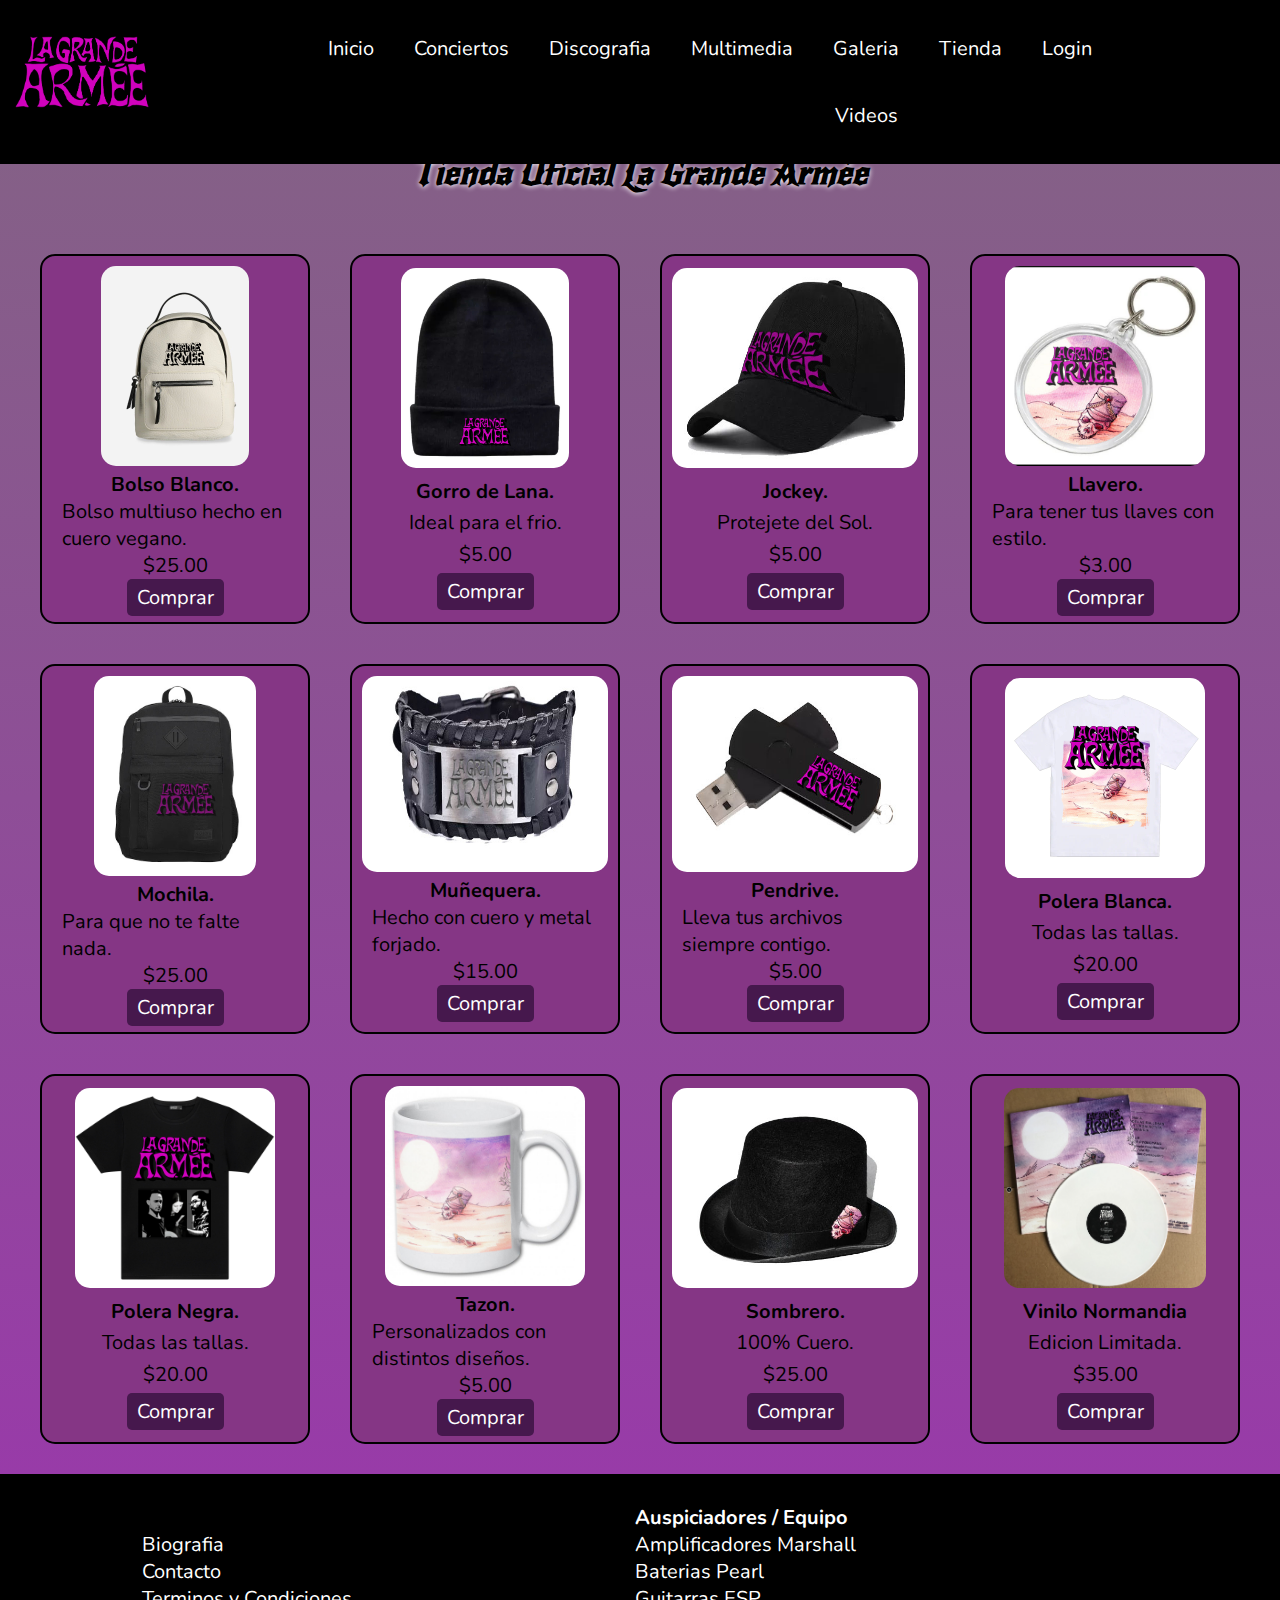
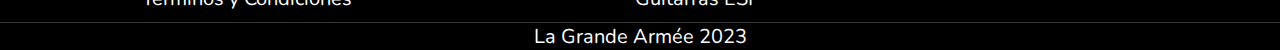
<file: index.html>
<!DOCTYPE html>
<html lang="es">
<head>
    <meta charset="UTF-8">
    <meta name="viewport" content="width=device-width, initial-scale=1.0">
    <!--SEO-->
    <meta name="description" content="Explora nuestra tienda oficial para obtener merchandising exclusivo de La Grande Armée. Camisetas, vinilos y más para los verdaderos fans del stoner rock.">
    <title>La Grande Arm​é​e</title>
    <link rel="shortcut icon" href="./assets/images/favicon.ico" type="image/x-icon">
    <link rel="stylesheet" href="https://cdnjs.cloudflare.com/ajax/libs/font-awesome/6.4.0/css/all.min.css" integrity="sha512-iecdLmaskl7CVkqkXNQ/ZH/XLlvWZOJyj7Yy7tcenmpD1ypASozpmT/E0iPtmFIB46ZmdtAc9eNBvH0H/ZpiBw==" crossorigin="anonymous" referrerpolicy="no-referrer" />
    <link rel="stylesheet" href="./styles/styles.css">
    <!--Bootstrap-->
    <link href="https://cdn.jsdelivr.net/npm/bootstrap@5.3.0/dist/css/bootstrap.min.css" rel="stylesheet" integrity="sha384-9ndCyUaIbzAi2FUVXJi0CjmCapSmO7SnpJef0486qhLnuZ2cdeRhO02iuK6FUUVM" crossorigin="anonymous">
    <script src="https://cdn.jsdelivr.net/npm/bootstrap@5.3.0/dist/js/bootstrap.bundle.min.js" integrity="sha384-geWF76RCwLtnZ8qwWowPQNguL3RmwHVBC9FhGdlKrxdiJJigb/j/68SIy3Te4Bkz" crossorigin="anonymous"></script>

</head>
<body>
     <!-- Menu-->
     <nav class="nav-bar">
        <div class="logo">
            <a href="../index.html">
                <img src="./assets/images/logo.png" alt="logo">
            </a>
        </div>
        <i class="fa-solid fa-bars"></i>
        <ul>
            <li> <a href="../index.html">Inicio</a></li>
            <li> <a href="./conciertos.html">Conciertos</a></li>
            <li> <a href="./discografia.html">Discografia</a></li>
            <li class="dropdown">
                <a class="dropdown-toggle" href="#" id="navbarDropdown" role="button" data-bs-toggle="dropdown" aria-haspopup="true" aria-expanded="false">
                  Multimedia
                </a>
                <div class="dropdown-menu bg" aria-labelledby="navbarDropdown">
                  <a class="dropdown-item" href="./galeria.html">Galeria</a>
                  <a class="dropdown-item" href="./videos.html">Videos</a>
                </div>
              </li>
            <li> <a href="./tienda.html">Tienda</a></li>
            <li> <a href="./login.html">Login</a></li>
 </ul>
        <div class="carrito">
                <!--Solo para mostrar contenido, aun sin funcionalidad-->
                <i class="fa-sharp fa-solid fa-cart-shopping"></i>
            </div>
    </nav>        
    <header class="header">    
    
    </header>
    <!--Contenido-->
    <main class="main">
        <section class="tienda">
            <h1 class="titulo__formato">Tienda Oficial <br class="salto_linea"> La Grande Armée</h1>
            <div class="tarjetas">
                <div class="producto">
                    <div class="tarjeta-producto">
                        <img src="./assets/images/tienda/bolso_blanco.jpg" alt="">
                        <h5>Bolso Blanco.</h5>
                        <p>Bolso multiuso hecho en cuero vegano.</p>
                        <span>$25.00</span>
                        <button type="button" class="boton-principal">Comprar</button>
                    </div>
                    <div class="tarjeta-producto">
                        <img src="./assets/images/tienda/gorro_lana.jpg" alt="">
                        <h5>Gorro de Lana.</h5>
                        <p>Ideal para el frio.</p>
                        <span>$5.00</span>
                        <button type="button" class="boton-principal">Comprar</button>
                    </div>
                    <div class="tarjeta-producto">
                        <img src="./assets/images/tienda/jockey.jpg" alt="">
                        <h5>Jockey.</h5>
                        <p>Protejete del Sol.</p>
                        <span>$5.00</span>
                        <button type="button" class="boton-principal">Comprar</button>
                    </div>
                    <div class="tarjeta-producto">
                        <img src="./assets/images/tienda/llavero.jpg" alt="">
                        <h5>Llavero.</h5>
                        <p>Para tener tus llaves con estilo.</p>
                        <span>$3.00</span>
                        <button type="button" class="boton-principal">Comprar</button>
                    </div>
                    <div class="tarjeta-producto">
                        <img src="./assets/images/tienda/mochila.jpg" alt="">
                        <h5>Mochila.</h5>
                        <p>Para que no te falte nada.</p>
                        <span>$25.00</span>
                        <button type="button" class="boton-principal">Comprar</button>
                    </div>
                    <div class="tarjeta-producto">
                        <img src="./assets/images/tienda/muñequera1.jpg" alt="">
                        <h5>Muñequera.</h5>
                        <p>Hecho con cuero y metal forjado.</p>
                        <span>$15.00</span>
                        <button type="button" class="boton-principal">Comprar</button>
                    </div>
                    <div class="tarjeta-producto">
                        <img src="./assets/images/tienda/pendrive.jpg" alt="">
                        <h5>Pendrive.</h5>
                        <p>Lleva tus archivos siempre contigo.</p>
                        <span>$5.00</span>
                        <button type="button" class="boton-principal">Comprar</button>
                    </div>
                    <div class="tarjeta-producto">
                        <img src="./assets/images/tienda/polera_blanca.jpg" alt="">
                        <h5>Polera Blanca.</h5>
                        <p>Todas las tallas.</p>
                        <span>$20.00</span>
                        <button type="button" class="boton-principal">Comprar</button>
                    </div>
                    <div class="tarjeta-producto">
                        <img src="./assets/images/tienda/polera_negra_img.jpg" alt="">
                        <h5>Polera Negra.</h5>
                        <p>Todas las tallas.</p>
                        <span>$20.00</span>
                        <button type="button" class="boton-principal">Comprar</button>
                    </div>
                    <div class="tarjeta-producto">
                        <img src="./assets/images/tienda/tazon.jpg" alt="">
                        <h5>Tazon.</h5>
                        <p>Personalizados con distintos diseños.</p>
                        <span>$5.00</span>
                        <button type="button" class="boton-principal">Comprar</button>
                    </div>
                    <div class="tarjeta-producto">
                        <img src="./assets/images/tienda/sombrero.jpg" alt="">
                        <h5>Sombrero.</h5>
                        <p>100% Cuero.</p>
                        <span>$25.00</span>
                        <button type="button" class="boton-principal">Comprar</button>
                    </div>
                    <div class="tarjeta-producto">
                        <img src="./assets/images/tienda/vinilo.png" alt="">
                        <h5>Vinilo Normandia</h5>
                        <p>Edicion Limitada.</p>
                        <span>$35.00</span>
                        <button type="button" class="boton-principal">Comprar</button>
                    </div>
                </div>
            </div>
     </section>
    </main>

     <!-- Footer-->
     <footer class="footer">
        <div class="link-page">
            <h2>Links de Interes</h2>
            <ul>
                <li><a href="./bio.html">Biografia</a></li>
                <li><a href="./contacto.html">Contacto</a></li>
                <li><a href="./terminos_condiciones.html">Terminos y Condiciones</a></li>
            </ul>
            
        </div>
        <div class="auspiciadores-equipo">
            <h2>Auspiciadores / Equipo</h2>
            <ul>
                <li>Amplificadores <a href="https://marshall.com/" target="_blank" rel="noopener noreferrer">Marshall</a></li>
                <li>Baterias <a href="https://pearldrum.com/" target="_blank" rel="noopener noreferrer">Pearl</a></li>
                <li>Guitarras <a href="https://www.espguitars.com/" target="_blank" rel="noopener noreferrer">ESP</a></li>
            </ul>
    
        </div>
        <div class="social-media">
            <a href="https://www.facebook.com/lagrandearmee" target="_blank" rel="noopener noreferrer"><i class="fa-brands fa-facebook"></i></a>
            <a href="https://www.instagram.com/lagrandearmee_" target="_blank" rel="noopener noreferrer"><i class="fa-brands fa-instagram"></i></a> 
            <a href="https://open.spotify.com/artist/2Xt8kgBWkUXXSuIb2KbPSX" target="_blank" rel="noopener noreferrer"><i class="fa-brands fa-spotify"></i></a>
            <a href="https://lagrandrearmee.bandcamp.com/" target="_blank" rel="noopener noreferrer"> <i class="fa-brands fa-bandcamp"></i></a>
        </div>
        <div class="copyright">
                <p>La Grande Arm​é​e 2023</p>
        </div>
    </footer>

    <script src="./scripts/main.js"></script>
</body>
</html>
</file>
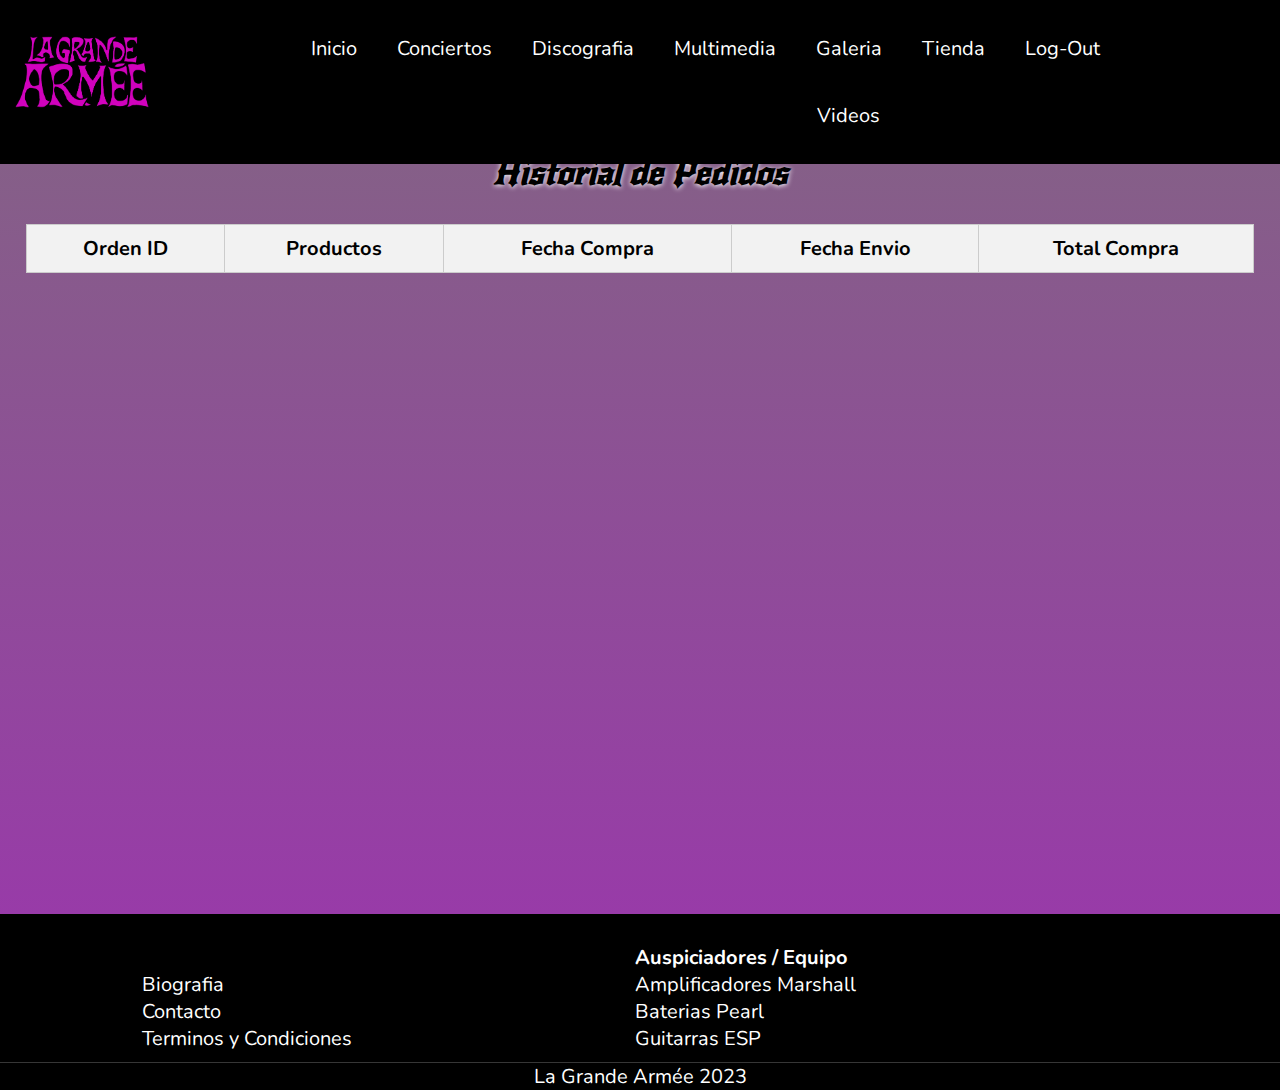
<file: pages/ordenes.html>
<!DOCTYPE html>
<html lang="es">

<head>
    <meta charset="UTF-8">
    <meta name="viewport" content="width=device-width, initial-scale=1.0">
    <!--SEO-->
    <meta name="description"
        content="¿Tienes preguntas o comentarios? Comunícate con nosotros a través de nuestra página de contacto. Estamos aquí para escucharte.">
    <title>La Grande Arm​é​e</title>
    <link rel="shortcut icon" href="../assets/images/favicon.ico" type="image/x-icon">
    <link rel="stylesheet" href="https://cdnjs.cloudflare.com/ajax/libs/font-awesome/6.4.0/css/all.min.css"
        integrity="sha512-iecdLmaskl7CVkqkXNQ/ZH/XLlvWZOJyj7Yy7tcenmpD1ypASozpmT/E0iPtmFIB46ZmdtAc9eNBvH0H/ZpiBw=="
        crossorigin="anonymous" referrerpolicy="no-referrer" />
    <link rel="stylesheet" href="../styles/styles.css">
    <!--Bootstrap-->
    <link href="https://cdn.jsdelivr.net/npm/bootstrap@5.3.0/dist/css/bootstrap.min.css" rel="stylesheet"
        integrity="sha384-9ndCyUaIbzAi2FUVXJi0CjmCapSmO7SnpJef0486qhLnuZ2cdeRhO02iuK6FUUVM" crossorigin="anonymous">
    <script src="https://cdn.jsdelivr.net/npm/bootstrap@5.3.0/dist/js/bootstrap.bundle.min.js"
        integrity="sha384-geWF76RCwLtnZ8qwWowPQNguL3RmwHVBC9FhGdlKrxdiJJigb/j/68SIy3Te4Bkz"
        crossorigin="anonymous"></script>

</head>

<body>
    <div id="menu">

    </div>
    <header class="header">

    </header>
    <!--Contenido-->
    <main class="main">
        <section class="contenido">
            <div class="historia-ordenes">
                <h1 class="titulo__formato">Historial de Pedidos</h1>
                <div class="ordenes">
                    <div  class="orden-procesada">
                        <table class="tabla-resumen">
                            <thead class="text-center">
                             <tr>
                                <th>Orden ID</th>
                                <th>Productos</th>
                                <th>Fecha Compra</th>
                                <th>Fecha Envio</th>
                                <th>Total Compra</th>
                             </tr>
                         </thead> 
                          <tbody id="orden-procesada">
                             <!--Se agregan los productos usando js-->                           
                          </tbody>
                         </table> 
                        <table class="tabla-resumen">
                            
                        </table>
                    </div>
                </div>

            </div>

        </section>
    </main>


    <!-- Footer-->
    <footer class="footer">
        <div class="link-page">
            <h2>Links de Interes</h2>
            <ul>
                <li><a href="./bio.html">Biografia</a></li>
                <li><a href="./contacto.html">Contacto</a></li>
                <li><a href="./terminos_condiciones.html">Terminos y Condiciones</a></li>
            </ul>

        </div>
        <div class="auspiciadores-equipo">
            <h2>Auspiciadores / Equipo</h2>
            <ul>
                <li>Amplificadores <a href="https://marshall.com/" target="_blank"
                        rel="noopener noreferrer">Marshall</a></li>
                <li>Baterias <a href="https://pearldrum.com/" target="_blank" rel="noopener noreferrer">Pearl</a></li>
                <li>Guitarras <a href="https://www.espguitars.com/" target="_blank" rel="noopener noreferrer">ESP</a>
                </li>
            </ul>

        </div>
        <div class="social-media">
            <a href="https://www.facebook.com/lagrandearmee" target="_blank" rel="noopener noreferrer"><i
                    class="fa-brands fa-facebook"></i></a>
            <a href="https://www.instagram.com/lagrandearmee_" target="_blank" rel="noopener noreferrer"><i
                    class="fa-brands fa-instagram"></i></a>
            <a href="https://open.spotify.com/artist/2Xt8kgBWkUXXSuIb2KbPSX" target="_blank"
                rel="noopener noreferrer"><i class="fa-brands fa-spotify"></i></a>
            <a href="https://lagrandrearmee.bandcamp.com/" target="_blank" rel="noopener noreferrer"> <i
                    class="fa-brands fa-bandcamp"></i></a>
        </div>
        <div class="copyright">
            <p>La Grande Arm​é​e 2023</p>
        </div>
    </footer>

    <script src="../mocks/clientes.js"></script>
    <script src="../mocks/ordenes.js"></script>
    <script src="../scripts/mensaje.js"></script>
    <script src="../classes/clases.js"></script>
    <script type="module" src="../scripts/mainOrdenes.js"></script>
</body>

</html>
</file>
<file: styles/styles.css>
/* Reset e import fuente */
@import url("https://fonts.googleapis.com/css2?family=New+Rocker&family=Nunito:wght@400;700&display=swap");
* {
  margin: 0;
  padding: 0;
  box-sizing: border-box;
  font-family: "Nunito", sans-serif;
  color: black;
  font-size: 20px;
}

/* Contenido principal */
.main {
  background-image: linear-gradient(rgb(132, 97, 134), rgb(152, 59, 168));
  min-height: 88vh;
  display: flex;
  flex-direction: column;
}
.main .contenido {
  margin: 0px 450px;
  padding-bottom: 15px;
}
.main .contenido .novedades {
  margin: 10px;
  padding: 10px;
  display: flex;
  flex-direction: row;
  flex-wrap: wrap;
  align-items: center;
  justify-content: center;
}
.main .contenido .novedades p {
  text-align: justify;
}
.main .contenido .novedades span {
  font-weight: bold;
}
@media (max-width: 1200px) {
  .main .contenido .novedades {
    margin: 0px;
  }
  .main .contenido .novedades p {
    height: 200px;
    overflow: auto;
    margin: 0px;
    padding: 20px;
  }
}
@media (max-width: 915px) and (orientation: landscape) {
  .main .contenido .novedades .novedades p {
    height: 150px;
    overflow: auto;
  }
}
.main .contenido .principal {
  display: flex;
  flex-direction: column;
  justify-content: center;
  align-items: center;
}
@media (min-width: 1201px) and (max-width: 1800px) {
  .main .contenido {
    margin: 0px 2vw;
  }
  .main .novedades p {
    padding: 0px 8vw;
  }
}
@media (max-width: 1200px) {
  .main .contenido {
    margin: 0px 4vw;
  }
}

.header {
  margin-top: 122px;
}
.header .slider h2 {
  font-size: 34px;
  font-family: "New Rocker", cursive;
  text-shadow: 0px 0px 10px white;
}
@media (max-width: 1200px) {
  .header .slider p {
    display: none;
  }
  .header .slider h1, .header .slider h5 {
    font-size: 30px;
  }
}
@media (max-width: 915px) and (orientation: landscape) {
  .header {
    margin-top: 90px;
  }
}

.titulo__formato {
  text-align: center;
  margin: 30px 0px;
  font-size: 34px;
  font-style: italic;
  font-family: "New Rocker", cursive;
  text-shadow: 0px 1px 5px #FFFFFF;
}
.titulo__formato .salto_linea {
  display: none;
}
@media (max-width: 557px) {
  .titulo__formato .salto_linea {
    display: block;
  }
}

.tarjetas {
  display: flex;
  flex-direction: column;
  align-items: center;
  margin: 20px;
}
.tarjetas .tarjeta-container {
  display: flex;
  align-items: center;
}
.tarjetas .tarjeta-container .tarjeta {
  width: 210px;
  height: 210px;
  margin: 20px;
  position: relative;
  overflow: hidden;
  transition: width 0.5s, height 0.5s;
  display: flex;
  flex-direction: column;
  align-items: center;
}
.tarjetas .tarjeta-container .tarjeta img {
  width: 100%;
  height: 100%;
  object-fit: cover;
  border: 5px solid black;
  border-radius: 10px;
  transition: transform 0.5s;
}
.tarjetas .tarjeta-container .img-resaltada:hover img {
  width: 500px;
  height: 500px;
  position: fixed;
  top: 50%;
  left: 50%;
  transform: translate(-50%, -50%);
  z-index: 999;
}
@media (max-width: 1200px) {
  .tarjetas .tarjeta-container {
    flex-wrap: wrap;
    justify-content: space-between;
  }
  .tarjetas .tarjeta-container .tarjeta {
    width: calc(50% - 40px);
    margin: 10px;
  }
  .tarjetas .tarjeta-container .img-resaltada:hover img {
    width: 350px;
    height: 400px;
  }
}
@media (max-width: 557px) {
  .tarjetas {
    margin: 20px 0px;
  }
  .tarjetas .tarjeta-container {
    justify-content: center;
  }
}

.boton-principal {
  background-color: #46184d;
  color: white;
  border: none;
  padding: 5px 10px;
  border-radius: 5px;
}
.boton-principal:hover {
  background-color: #590261;
}

/** Fin Contenido **/
/** Navegador y Header **/
.nav-bar {
  background-color: black;
  position: fixed;
  top: 0px;
  width: 100%;
  display: flex;
  align-items: center;
  justify-content: space-between;
  z-index: 1;
  flex-wrap: wrap;
}
.nav-bar ul {
  padding: 10px;
  list-style: none;
  display: flex;
  flex-wrap: wrap;
  margin-bottom: 0px;
}
.nav-bar ul li {
  display: flex;
  padding: 5px 0px;
}
.nav-bar ul li a {
  color: white;
  text-decoration: none;
  display: block;
  padding: 20px;
}
.nav-bar ul li a:hover {
  font-size: 18px;
  text-shadow: 0px 10px 10px white;
}
.nav-bar ul li .bg {
  background-color: black;
  --bs-dropdown-min-width: 8rem;
  text-align: center;
}
.nav-bar .fa-bars {
  display: none;
}
.nav-bar .logo {
  height: 122px;
}
.nav-bar .logo img {
  width: 150px;
  margin: 10px;
  padding: 5px;
  object-fit: cover;
}
.nav-bar .carrito {
  display: flex;
  margin-right: 10px;
  font-size: 24px;
  padding: 5px;
  margin-top: 5px;
  align-items: center;
}
.nav-bar .carrito a, .nav-bar .carrito i {
  color: white;
  text-decoration: none;
  margin: 5px;
  font-size: 24px;
}
@media (max-width: 1200px) {
  .nav-bar .fa-bars {
    display: block;
    margin: 10px;
    font-size: 30px;
    color: white;
    order: -1;
  }
  .nav-bar .fa-bars:hover + ul {
    left: 0;
  }
  .nav-bar ul {
    position: fixed;
    top: 0px;
    left: -300px;
    width: 250px;
    height: 100vh;
    background-color: rgb(5, 5, 5);
    flex-direction: column;
    align-items: center;
    padding-top: 50px;
    transition: 0.5s;
  }
  .nav-bar ul:hover {
    left: 0;
  }
  .nav-bar ul li a {
    color: rgba(255, 255, 255, 0.836);
  }
  .nav-bar ul .dropdown .bg {
    --bs-dropdown-min-width: 6rem;
  }
  .nav-bar ul .dropdown .dropdown-menu.show {
    border: 1px solid white;
    inset: 0px auto auto 15px !important;
    /* Se usa !Important para poder sobreescribir propiedad heredada de bootstrap*/
  }
  .nav-bar .carrito {
    display: none;
  }
}
@media (max-width: 915px) and (orientation: landscape) {
  .nav-bar {
    height: 90px;
  }
  .nav-bar .fa-bars {
    position: relative;
    top: -15px;
  }
  .nav-bar .fa-bars ul {
    padding-top: 20px;
  }
  .nav-bar .fa-bars ul li {
    height: 40px;
    align-items: center;
  }
  .nav-bar .fa-bars .logo img {
    margin: 0px;
  }
}

/** Fin Navegador y Header **/
/** Footer **/
.footer {
  width: 100%;
  display: flex;
  flex-wrap: wrap;
  flex-direction: row;
  background-color: black;
  align-items: center;
  justify-content: space-around;
}
.footer .link-page {
  justify-content: left;
  color: rgb(255, 255, 255);
  padding-top: 20px;
  margin: 10px;
}
.footer .link-page ul {
  list-style: none;
}
.footer .link-page ul li a {
  text-decoration: none;
  color: white;
}
.footer .link-page ul li a:hover {
  text-shadow: 0px 10px 10px white;
}
.footer .auspiciadores-equipo {
  padding-top: 20px;
  margin: 10px;
}
.footer .auspiciadores-equipo h2 {
  color: white;
  text-decoration: none;
}
.footer .auspiciadores-equipo ul {
  list-style: none;
}
.footer .auspiciadores-equipo ul li, .footer .auspiciadores-equipo ul a {
  color: white;
  text-decoration: none;
}
.footer .auspiciadores-equipo ul li a:hover {
  text-shadow: 0px 10px 10px white;
}
.footer .social-media {
  padding-top: 20px;
  margin: 10px;
}
.footer .social-media h4 {
  color: white;
}
.footer .social-media a, .footer .social-media i {
  font-size: 30px;
  color: white;
  text-decoration: none;
}
.footer .social-media i:hover {
  font-size: 40px;
}
.footer .copyright {
  display: flex;
  justify-content: center;
  align-items: center;
  width: 100%;
  border-top: 1px solid rgba(255, 255, 255, 0.212);
}
.footer .copyright p {
  color: white;
  margin-bottom: 0px;
}

/** Fin Footer **/
/** Galeria con GRID **/
.galeria {
  margin: 0px 20px;
  padding: 0px 10px;
}

.grid-galeria {
  display: grid;
  margin: 10px;
  gap: 10px;
  grid-template-columns: repeat(3, 1fr);
  grid-template-rows: repeat(6, 200px);
  grid-template-areas: "img1  img2  img3" "img5  img7  img3" "img5  img7  img4" "img10  img6  img8" "img9  img6  img8" "img9 img11 img12";
}
.grid-galeria img {
  width: 100%;
  height: 100%;
  object-fit: cover;
  border: 5px solid black;
}
@media (max-width: 768px) {
  .grid-galeria {
    grid-template-columns: 1fr;
    grid-template-rows: auto;
    grid-template-areas: "img1" "img2" "img3" "img5" "img7" "img4" "img10" "img6" "img8" "img9" "img11" "img12";
  }
}

.img1 {
  grid-area: img1;
}

.img2 {
  grid-area: img2;
}

.img3 {
  grid-area: img3;
}

.img4 {
  grid-area: img4;
}

.img5 {
  grid-area: img5;
}

.img6 {
  grid-area: img6;
}

.img7 {
  grid-area: img7;
}

.img8 {
  grid-area: img8;
}

.img9 {
  grid-area: img9;
}

.img10 {
  grid-area: img10;
}

.img11 {
  grid-area: img11;
}

.img12 {
  grid-area: img12;
}

/** Fin Galeria **/
/** Tienda **/
.tienda {
  display: flex;
  flex-direction: column;
  flex-wrap: wrap;
}
.tienda .producto {
  display: flex;
  flex-wrap: wrap;
  gap: 20px;
  justify-content: center;
}
.tienda .producto .tarjeta-producto {
  display: flex;
  flex-direction: column;
  align-items: center;
  flex: 0 0 calc(25% - 40px);
  height: 370px;
  border: 2px solid black;
  border-radius: 15px;
  margin: 10px;
  padding: 10px;
  justify-content: space-around;
  background-color: rgb(133, 54, 133);
  position: relative;
}
.tienda .producto .tarjeta-producto img {
  max-width: 100%;
  height: 200px;
  border: none;
  border-radius: 15px;
}
.tienda .producto .tarjeta-producto img:hover {
  position: absolute;
  top: 0;
  right: 0;
  bottom: 0;
  left: 0;
  width: 100%;
  height: 100%;
  object-fit: contain;
  background-color: white;
  border-radius: 15px;
}
.tienda .producto .tarjeta-producto h5 {
  text-align: center;
  margin-top: 5px;
  font-weight: bold;
}
.tienda .producto .tarjeta-producto p {
  padding: 0px 10px;
  margin-bottom: 0;
}
@media (max-width: 1200px) {
  .tienda .producto h5 {
    font-size: 16px;
  }
  .tienda .producto p {
    font-size: 14px;
  }
  .tienda .producto .tarjeta-producto {
    width: calc(50% - 40px);
    margin: 10px;
  }
}
@media (max-width: 768px) {
  .tienda {
    margin: 20px;
  }
  .tienda .producto p {
    display: none;
  }
  .tienda .producto .tarjeta-producto {
    flex: 0 0 calc(50% - 30px);
  }
  .tienda .producto .tarjetas {
    margin: 20px 0px;
  }
}
@media (max-width: 557px) {
  .tienda .producto {
    gap: 5px;
  }
  .tienda .producto .tarjeta-producto {
    margin: 5px;
    flex: 0 0 calc(50% - 20px);
    height: 300px;
  }
}

/** Fin Tienda **/
/** Biografia **/
.bio {
  display: flex;
  flex-direction: column;
  justify-content: space-between;
  margin: 0px 10px;
  padding: 0px 20px;
}
.bio .titulo__formato {
  margin-bottom: 10px;
}
.bio .bio-cont {
  margin: 0px 100px;
  padding: 0px 50px;
}
.bio .bio-cont p {
  margin: 50px;
  text-align: justify;
}
.bio .bio-cont .img-izquierda {
  float: left;
  width: 350px;
  margin-right: 10px;
  border-radius: 10px;
}
.bio .bio-cont .img-derecha {
  float: right;
  width: 450px;
  margin-left: 10px;
  border-radius: 10px;
}
@media (max-width: 557px), (max-width: 768px), (max-width: 915px) and (orientation: landscape) {
  .bio .bio-cont {
    margin: 0px 10px;
    padding: 0;
  }
  .bio .bio-cont .img-izquierda, .bio .bio-cont .img-derecha {
    float: none;
    width: 300px;
    margin: 10px;
  }
  .bio .bio-cont p {
    margin: 0px;
  }
}
@media (max-width: 1200px) {
  .bio .bio-cont {
    margin: 0px 10px;
    padding: 0;
  }
  .bio .bio-cont p {
    margin: 10px;
  }
}

/** Fin Biografia **/
/** Termino y condiciones **/
.terminos_condiciones {
  margin-bottom: 40px;
  text-align: justify;
}
.terminos_condiciones span {
  font-weight: bold;
  display: block;
  margin-top: 10px;
}

/** Fin Termino y condiciones **/
/**  Contacto y Login**/
.contacto span {
  font-weight: bold;
  display: block;
  margin-top: 10px;
}
.contacto .formulario {
  max-width: 400px;
  margin: 0 auto;
  padding: 20px;
  border: 1px solid #000000;
  background-color: rgb(90, 51, 92);
  border-radius: 5px;
}
.contacto .formulario .formulario__nombre,
.contacto .formulario .formulario__apellido,
.contacto .formulario .formulario__correo,
.contacto .formulario .formulario__mensaje,
.contacto .formulario .formulario__boton,
.contacto .formulario .formulario__password {
  margin-bottom: 20px;
}
.contacto .formulario label {
  display: block;
  font-weight: bold;
  margin-bottom: 5px;
  color: rgb(167, 164, 164);
}
.contacto .formulario input,
.contacto .formulario textarea {
  width: 100%;
  padding: 10px;
  border: 1px solid #666161;
  border-radius: 5px;
}
.contacto .formulario .formulario__boton {
  display: flex;
  justify-content: space-between;
}
.contacto .formulario .formulario__boton .boton {
  padding: 10px 20px;
  background-color: #9d44a5;
  color: white;
  border: none;
  border-radius: 5px;
  cursor: pointer;
  transition: background-color 0.3s ease;
}
.contacto .formulario .formulario__boton .boton:hover {
  background-color: #590261;
}
.contacto .formulario .formulario__boton .boton:last-child {
  background-color: #cac3c3;
  color: #000;
  margin-left: 10px;
}
.contacto .formulario .formulario__boton .boton:last-child:hover {
  background-color: #999999;
}
.contacto .datos_login {
  display: flex;
  justify-content: space-between;
}
.contacto .datos_login a {
  color: white;
  text-decoration: none;
}

.contacto .formulario .formulario__mensaje{
  display: none;
}

/**  Fin Contacto y Login**/
/** Conciertos **/
.conciertos {
  display: flex;
  flex-direction: column;
  align-items: center;
  justify-content: center;
}
.conciertos .concierto img {
  width: 650px;
  margin-top: 30px;
  object-fit: cover;
}
.conciertos .listaconciertos {
  display: flex;
  flex-direction: column;
  width: 100%;
  padding: 10px 0;
  margin-bottom: 40px;
}
.conciertos .listaconciertos .proximo-evento__siguiente {
  display: flex;
  padding: 10px;
  border-bottom: 1px solid #ccc;
}
.conciertos .listaconciertos .proximo-evento__siguiente:hover {
  background-color: rgba(80, 39, 80, 0.534);
  border-radius: 5px;
}
.conciertos .listaconciertos .boton_evento {
  text-align: right;
}
.conciertos .listaconciertos .fecha-evento,
.conciertos .listaconciertos .lugar-evento,
.conciertos .listaconciertos .region-evento {
  flex: 1;
}
@media (max-width: 557px) {
  .conciertos .concierto img {
    width: 100%;
  }
  .conciertos .proximo-evento__siguiente {
    flex-direction: column;
    align-items: center;
    text-align: center;
    margin-left: 0;
  }
  .conciertos .proximo-evento__siguiente .boton_evento {
    margin-top: 10px;
    margin-left: 0;
  }
}

/** Fin Conciertos **/
/** Discografia **/
.discografia {
  display: flex;
  flex-direction: column;
}
.discografia .discografia__detalle {
  display: flex;
  flex-direction: row;
  gap: 20px;
  margin-bottom: 20px;
  padding: 20px;
  border: 5px solid black;
  border-radius: 5px;
  background: radial-gradient(circle, rgb(97, 32, 85) 70%, rgb(96, 26, 102) 89%, rgba(128, 22, 142, 0.7679446779) 100%);
  justify-content: space-around;
}
.discografia .discografia__detalle img {
  width: 400px;
  height: 400px;
  border-radius: 10px;
  margin-top: 10px;
}
.discografia .discografia__detalle .discografia__detalle__info iframe {
  width: 100%;
  height: 352px;
}
@media (max-width: 768px) {
  .discografia .discografia__detalle {
    flex-direction: column;
    text-align: center;
  }
  .discografia .discografia__detalle img {
    width: auto;
    height: auto;
  }
}
@media (max-width: 915px) and (orientation: landscape) {
  .discografia .discografia__detalle {
    height: 300px;
  }
  .discografia .discografia__detalle img {
    margin-top: 20px;
    width: 250px;
    height: 200px;
  }
  .discografia .discografia__detalle .discografia__detalle__info iframe {
    height: 250px;
  }
}

/** Fin Discografia **/
/**  Videos **/
.videos {
  display: flex;
  flex-direction: row;
  flex-wrap: wrap;
  justify-content: space-around;
  margin-bottom: 50px;
}
.videos iframe {
  width: 550px;
  height: 600px;
}
@media (max-width: 768px) {
  .videos iframe {
    height: 250px;
  }
}

/** Fin Videos **/

/** Inicio Carrito **/
.carro {
  width: 80%;
  margin: 0 auto;
  font-family: Arial, sans-serif;
}

.productos{
  border: 2px solid black;
  padding: 10px;
  overflow: hidden;
}

.producto-en-carrito {
  margin-bottom: 20px;
  padding: 10px;
  border: 1px solid #ccc;
}

.producto-en-carrito h3 {
  margin-top: 0;
}

.cantidad-input {
  width: 60px;
  text-align: center;
  margin-right: 10px;
}

.total-producto {
  font-weight: bold;
}

.total {
  margin-top: 20px;
  font-size: 18px;
  text-align: right;
}

/* Para el diseño de la tabla de resumen de productos */
.tabla-resumen {
  width: 100%;
  margin-top: 20px;
  border-collapse: collapse;
}

.tabla-resumen th, .tabla-resumen td {
  border: 1px solid #ccc;
  padding: 10px;
  text-align: center;
}

.tabla-resumen th {
  background-color: #f2f2f2;
}

.tabla-resumen ul li{
  list-style: none;
}

/* Estilos para la fila del total general */
.total-container {
    font-size: 18px;
    border: 2px solid black;
    width: 200px;
    text-align: right;
    float: right;
}
.total-item {
  margin-top: 10px;
  font-weight: bold;
  border-bottom: 2px solid black;
  padding: 0 5px;
}

.total-container button{
  width: 100%;
  border-radius: 0;
}


/** Fin Carrito **/
/*# sourceMappingURL=styles.css.map */
</file>
